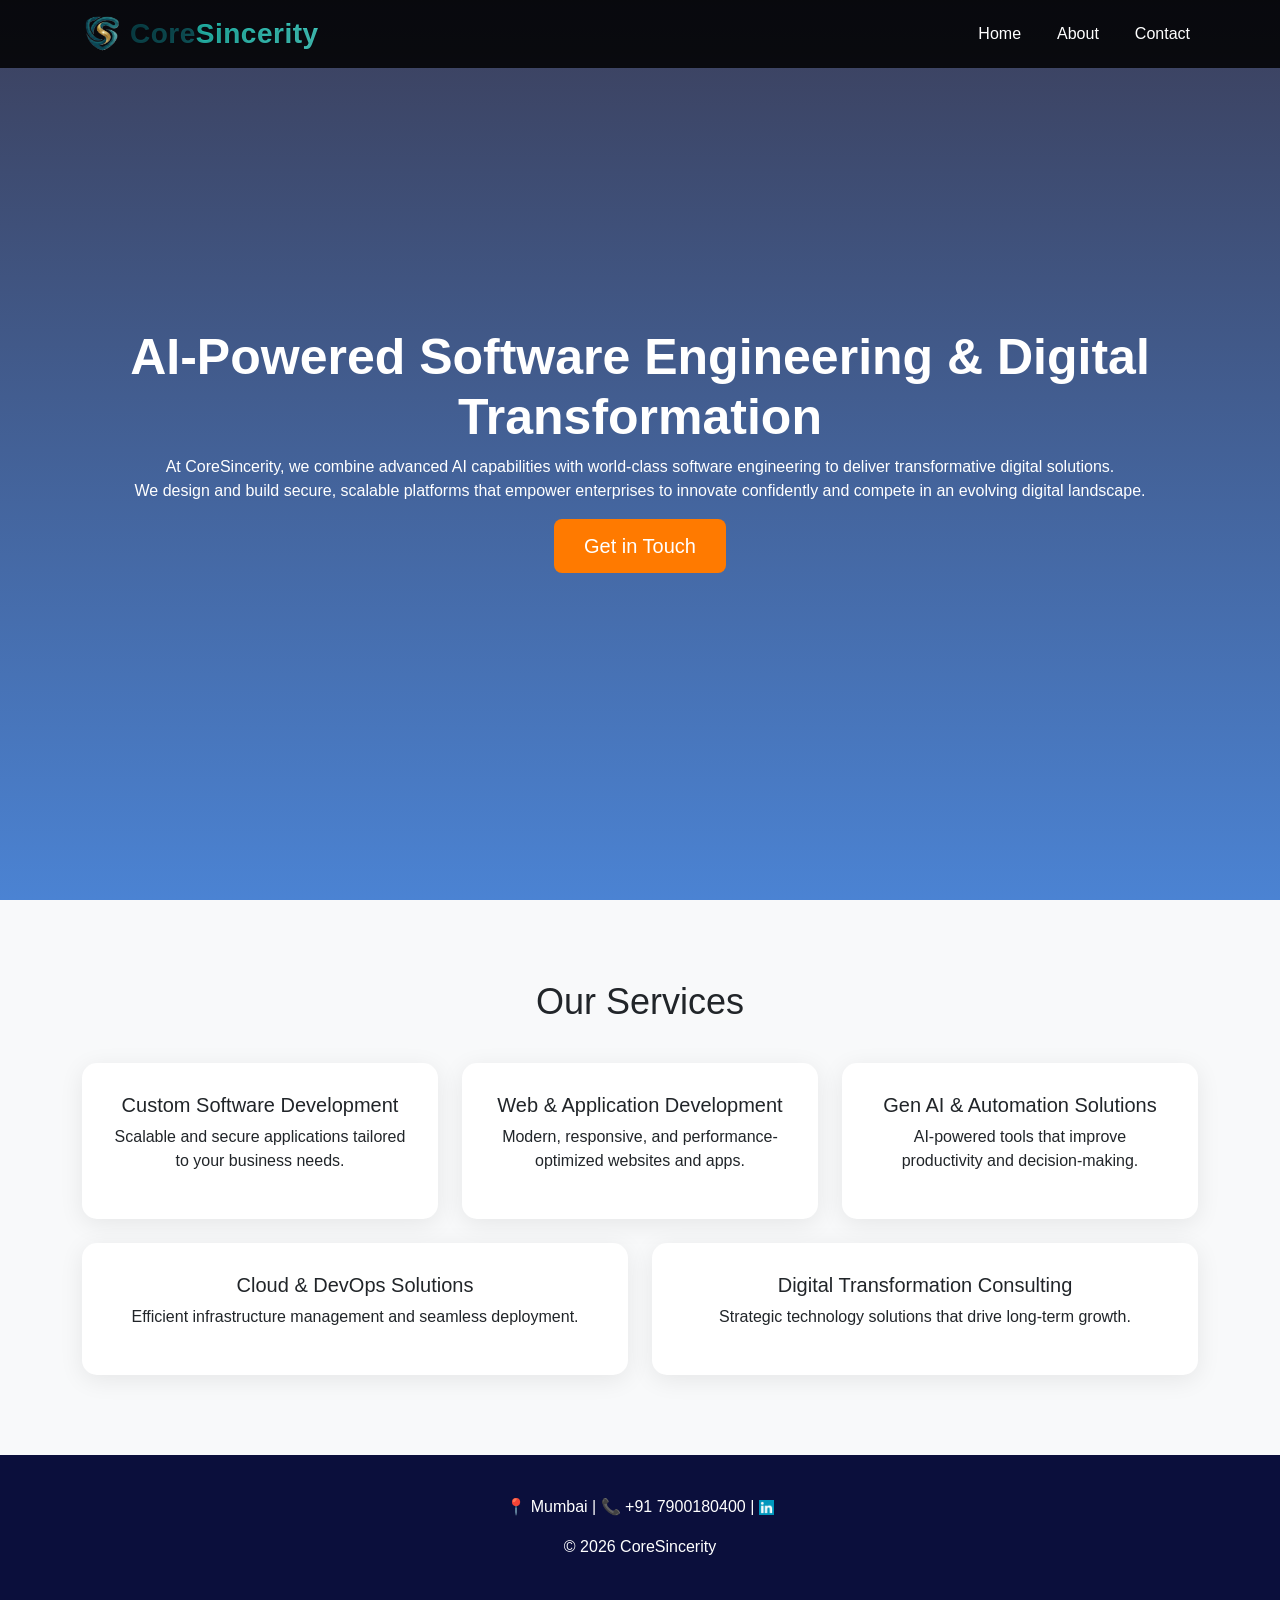
<file: index.html>
<!DOCTYPE html>
<html lang="en">
<head>
<meta charset="UTF-8">
<meta name="viewport" content="width=device-width, initial-scale=1.0">
<title>CoreSincerity | Home</title>
<link rel="icon" type="image/png" href="assets/logo1.png">

<link href="https://cdn.jsdelivr.net/npm/bootstrap@5.3.2/dist/css/bootstrap.min.css" rel="stylesheet">
<link rel="stylesheet" href="css/style.css">

<meta name="description" content="CoreSincerity is a Mumbai-based IT solutions company specializing in AI-powered software engineering, web development, cloud solutions, and digital transformation services.">
<meta name="keywords" content="CoreSincerity, IT Solutions Mumbai, Software Development, AI Solutions, Web Development Company, Cloud Services, Digital Transformation">
<meta name="author" content="CoreSincerity">
<meta name="robots" content="index, follow">
<meta property="og:title" content="CoreSincerity | AI-Powered IT Solutions">
<meta property="og:description" content="Secure, scalable software engineering and AI-driven digital transformation solutions.">
<meta property="og:image" content="https://coresincerity.com/assets/logo1.png">
<meta property="og:url" content="https://coresincerity.com">
<meta property="og:type" content="website">
<script type="application/ld+json">
{
  "@context": "https://schema.org",
  "@type": "Organization",
  "name": "CoreSincerity",
  "url": "https://coresincerity.com",
  "logo": "https://coresincerity.com/assets/logo1.png",
  "contactPoint": {
    "@type": "ContactPoint",
    "telephone": "+91-7900180400",
    "contactType": "customer service",
    "areaServed": "IN",
    "availableLanguage": "English"
  },
  "address": {
    "@type": "PostalAddress",
    "addressLocality": "Mumbai",
    "addressCountry": "India"
  }
}
</script>
</head>
<body>

<!-- Navbar -->
<nav class="navbar navbar-expand-lg navbar-dark fixed-top">
<div class="container">
<a class="navbar-brand brand-logo d-flex align-items-center" href="index.html">
    <img src="assets/logo1.png" alt="CoreSincerity IT Solutions Logo" width="40" height="40" class="me-2">
    <span class="core-text">Core</span><span class="sincerity-text">Sincerity</span>
</a>

<button class="navbar-toggler" type="button" data-bs-toggle="collapse" data-bs-target="#navbarNav">
<span class="navbar-toggler-icon"></span>
</button>

<div class="collapse navbar-collapse justify-content-end" id="navbarNav">
<ul class="navbar-nav">
<li class="nav-item"><a class="nav-link" href="index.html">Home</a></li>
<li class="nav-item"><a class="nav-link" href="about.html">About</a></li>
<li class="nav-item"><a class="nav-link" href="contact.html">Contact</a></li>
</ul>
</div>
</div>
</nav>

<!-- Hero -->
<section class="hero text-center text-white">
<div class="container">
<h1>AI-Powered Software Engineering & Digital Transformation</h1>
<p>At CoreSincerity, we combine advanced AI capabilities with world-class software engineering to deliver transformative digital solutions.
    <br>We design and build secure, scalable platforms that empower enterprises to innovate confidently and compete in an evolving digital landscape.</p>
<a href="contact.html" class="btn btn-custom btn-lg">Get in Touch</a>
</div>
</section>

<!-- Services -->
<section class="section bg-light">
<div class="container">
<h2 class="section-title">Our Services</h2>

<div class="row text-center">
<div class="col-md-4">
<div class="service-card">
<h5>Custom Software Development</h5>
<p>Scalable and secure applications tailored to your business needs.</p>
</div>
</div>

<div class="col-md-4">
<div class="service-card">
<h5>Web & Application Development</h5>
<p>Modern, responsive, and performance-optimized websites and apps.</p>
</div>
</div>

<div class="col-md-4">
<div class="service-card">
<h5>Gen AI & Automation Solutions</h5>
<p>AI-powered tools that improve productivity and decision-making.</p>
</div>
</div>
</div>
<!-- New row -->
<br>
<div class="row text-center">
<div class="col-md-6">
<div class="service-card">
<h5>Cloud & DevOps Solutions</h5>
<p>Efficient infrastructure management and seamless deployment.</p>
</div>
</div>

<div class="col-md-6">
<div class="service-card">
<h5>Digital Transformation Consulting</h5>
<p>Strategic technology solutions that drive long-term growth.</p>
</div>
</div>

</div>

</div>
</section>

<!-- Footer -->
<footer class="footer text-center">
<div class="container">
<p>📍 Mumbai | 📞 +91 7900180400 | 
    <a href="https://www.linkedin.com/in/coresincerity-labs-2841373b3" 
       target="_blank">
        <img src="assets/pngimg.com - linkedIn_PNG15.png" 
             alt="LinkedIn Profile" 
             class="linkedin-icon">
    </a>
</p>
<p>© 2026 CoreSincerity</p>
</div>
</footer>

<script src="https://cdn.jsdelivr.net/npm/bootstrap@5.3.2/dist/js/bootstrap.bundle.min.js"></script>
</body>
</html>
</file>
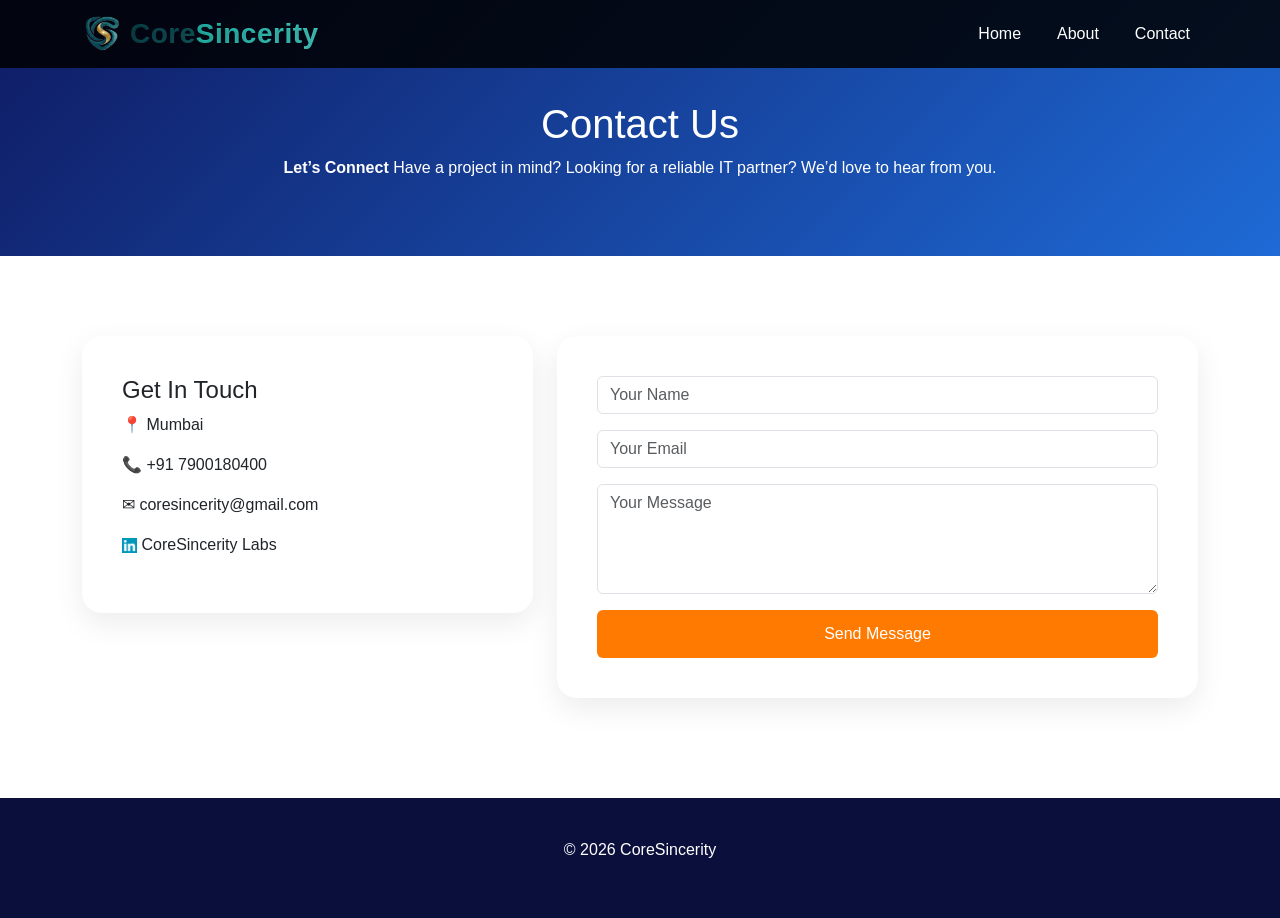
<file: contact.html>
<!DOCTYPE html>
<html>
<head>
<meta charset="UTF-8">
<meta name="viewport" content="width=device-width, initial-scale=1.0">
<title>CoreSincerity | Contact</title>
<link rel="icon" type="image/png" href="assets/logo1.png">

<link href="https://cdn.jsdelivr.net/npm/bootstrap@5.3.2/dist/css/bootstrap.min.css" rel="stylesheet">
<link rel="stylesheet" href="css/style.css">
</head>
<body>

<nav class="navbar navbar-expand-lg navbar-dark fixed-top">
<div class="container">
<a class="navbar-brand brand-logo d-flex align-items-center" href="index.html">
    <img src="assets/logo1.png" alt="CoreSincerity IT Solutions Logo" width="40" height="40" class="me-2">
    <span class="core-text">Core</span><span class="sincerity-text">Sincerity</span>
</a>

<button class="navbar-toggler" type="button" data-bs-toggle="collapse" data-bs-target="#navbarNav">
<span class="navbar-toggler-icon"></span>
</button>

<div class="collapse navbar-collapse justify-content-end" id="navbarNav">
<ul class="navbar-nav">
<li class="nav-item"><a class="nav-link" href="index.html">Home</a></li>
<li class="nav-item"><a class="nav-link" href="about.html">About</a></li>
<li class="nav-item"><a class="nav-link" href="contact.html">Contact</a></li>
</ul>
</div>
</div>
</nav>

<section class="contact-hero text-center text-white">
<div class="container">
<h1>Contact Us</h1>
<p><b>Let’s Connect</b>

Have a project in mind? Looking for a reliable IT partner? We’d love to hear from you.</p>
</div>
</section>

<section class="section">
<div class="container">
<div class="row">

<div class="col-md-5">
<div class="contact-card">
<h4>Get In Touch</h4>
<p>📍 Mumbai</p>
<p>📞 +91 7900180400</p>
<p>✉ coresincerity@gmail.com</p>
<p>
    <a href="https://www.linkedin.com/in/coresincerity-labs-2841373b3" 
       target="_blank"
       style="text-decoration: none;">
        <img src="assets/pngimg.com - linkedIn_PNG15.png" 
             alt="LinkedIn Profile" 
             class="linkedin-icon"
             style="display: inline-block;">
    </a>
    <span>CoreSincerity Labs</span>
</p>
</div>
</div>

<div class="col-md-7">
<div class="contact-card">
<form>
<div class="mb-3">
<input type="text" class="form-control" placeholder="Your Name">
</div>

<div class="mb-3">
<input type="email" class="form-control" placeholder="Your Email">
</div>

<div class="mb-3">
<textarea class="form-control" rows="4" placeholder="Your Message"></textarea>
</div>

<button class="btn btn-custom w-100">Send Message</button>
</form>
</div>
</div>

</div>
</div>
</section>

<footer class="footer text-center">
<div class="container">
<p>© 2026 CoreSincerity</p>
</div>
</footer>

<script src="https://cdn.jsdelivr.net/npm/bootstrap@5.3.2/dist/js/bootstrap.bundle.min.js"></script>
</body>
</html>
</file>
<file: css/style.css>
body {
font-family: 'Segoe UI', sans-serif;
margin: 0;
}

.navbar {
background: #0b0f3c;
}

.nav-link.active {
background: white;
color: #0b0f3c !important;
border-radius: 6px;
padding: 6px 15px;
}

.hero {
height: 100vh;
background: linear-gradient(rgba(10,15,50,0.8), rgba(30,100,200,0.8)),
url('https://images.unsplash.com/photo-1504384308090-c894fdcc538d') center/cover;
display: flex;
align-items: center;
justify-content: center;
}

.hero h1 {
font-size: 50px;
font-weight: 700;
}

.btn-custom {
background: #ff7a00;
border: none;
padding: 12px 30px;
color: white;
}

.section {
padding: 80px 0;
}

.section-title {
font-size: 36px;
margin-bottom: 40px;
text-align: center;
}

.service-card {
padding: 30px;
border-radius: 15px;
box-shadow: 0 5px 25px rgba(0,0,0,0.08);
transition: 0.3s;
background: white;
}

.service-card:hover {
transform: translateY(-8px);
}

.about-hero,
.contact-hero {
padding: 100px 0 60px 0;
background: linear-gradient(135deg,#0f1b63,#1e6ad6);
}

.contact-card {
background: white;
padding: 40px;
border-radius: 20px;
box-shadow: 0 10px 30px rgba(0,0,0,0.08);
margin-bottom: 20px;
}

.footer {
background: #0b0f3c;
color: white;
padding: 40px 0;
}

/* Navbar Styling */
.navbar {
    background-color: rgba(0, 0, 0, 0.85);
    transition: 0.4s ease;
}

.navbar-nav .nav-link {
    position: relative;
    color: #fff !important;
    font-weight: 500;
    margin-left: 20px;
    transition: 0.3s ease;
}

/* Animated underline */
.navbar-nav .nav-link::after {
    content: "";
    position: absolute;
    width: 0%;
    height: 2px;
    left: 0;
    bottom: -5px;
    background-color: #00ff22;
    transition: 0.4s ease;
}

.navbar-nav .nav-link:hover::after {
    width: 100%;
}

.navbar-nav .nav-link:hover {
    color: #00c6ff !important;
}

/* Brand Container */
.brand-logo {
    font-size: 28px;
    font-weight: 800;
    font-family: 'Segoe UI', sans-serif;
    letter-spacing: 0.5px;
    text-decoration: none;
}

/* Core (Darker Teal) */
.core-text {
    background: linear-gradient(135deg, #0f3f47, #0d5661);
    -webkit-background-clip: text;
    -webkit-text-fill-color: transparent;
}

/* Sincerity (Lighter Teal) */
.sincerity-text {
    background: linear-gradient(135deg, #1aa39a, #2ec4b6);
    -webkit-background-clip: text;
    -webkit-text-fill-color: transparent;
}

/* Optional subtle depth */
.brand-logo span {
    text-shadow: 0 1px 2px rgba(0,0,0,0.15);
}

/* Hover Effect */
.brand-logo:hover {
    opacity: 0.85;
    transition: 0.3s ease;
}

.core-text {
    background: linear-gradient(135deg, #083c44, #115e63);
    -webkit-background-clip: text;
    -webkit-text-fill-color: transparent;
}

.sincerity-text {
    background: linear-gradient(135deg, #1db5a8, #49d1c6);
    -webkit-background-clip: text;
    -webkit-text-fill-color: transparent;
}
.linkedin-icon {
    width: 15px;      /* adjust size */
    height: auto;
    transition: 0.3s ease;
}

.linkedin-icon:hover {
    transform: scale(1.1);
    opacity: 0.8;
}
</file>
